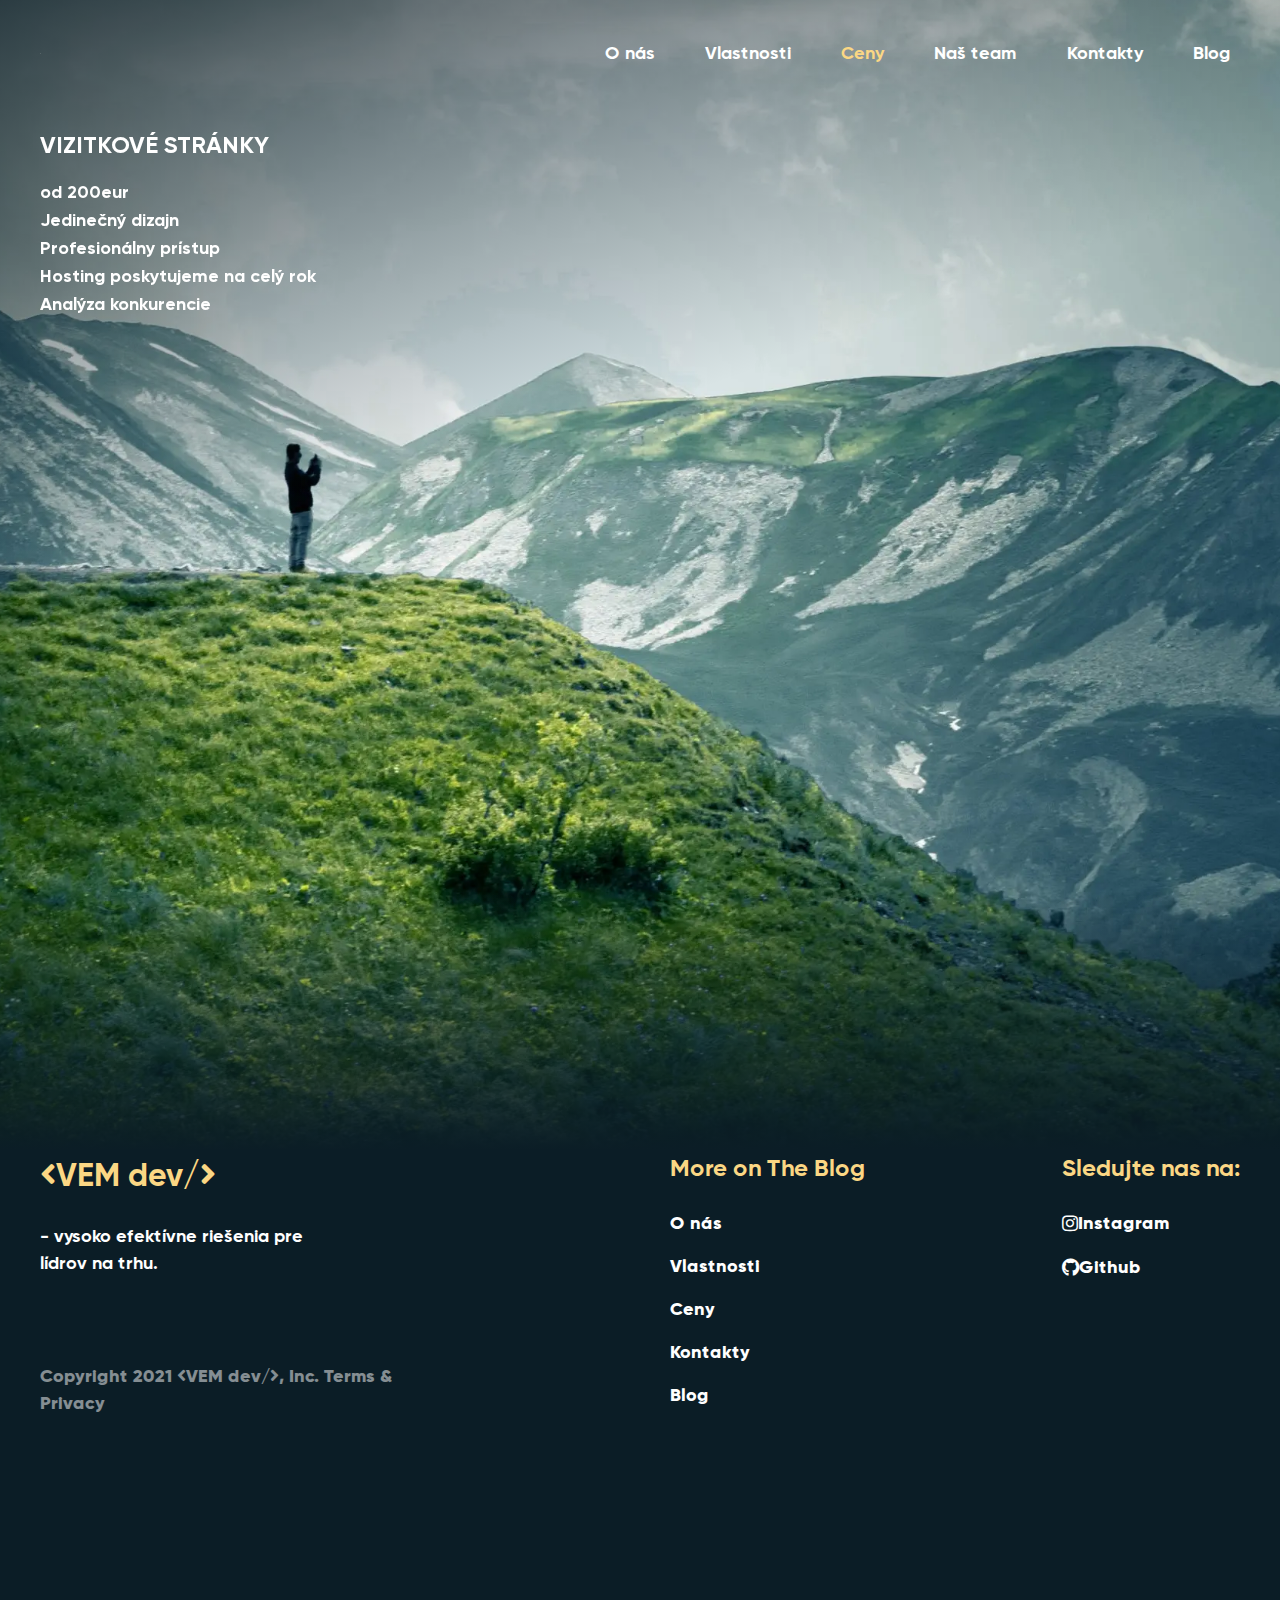
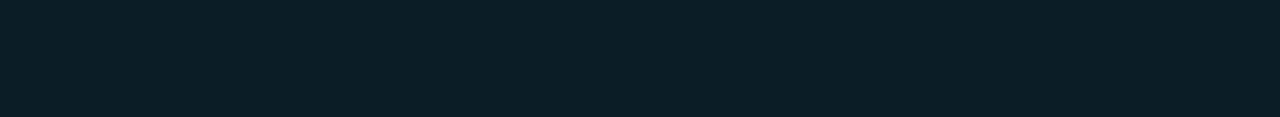
<file: pricing.html>
<!DOCTYPE html>
<html lang="sk">
  <head>
    <link rel="preload" href="css/style.css" as="font" type="text/plain/" />
    <link rel="preload" href="fonts/Gilroy/Gilroy-Medium.woff" as="font" type="font/woff" crossorigin />
    <link rel="preload" href="fonts/Gilroy/Gilroy-Bold.woff" as="font" type="font/woff" crossorigin />
    <link rel="preload" href="fonts/Gilroy/Gilroy-ExtraBold.woff" as="font" type="font/woff" crossorigin />
    <link rel="preconnect" href="https://fonts.gstatic.com" />
    <link rel="stylesheet" href="css/style.css" />
    <meta charset="UTF-8" />
    <meta name="viewport" content="width=device-width, initial-scale=1.0" />
    <meta name="description" content="A webdev company" />
    <title>VEMdev</title>
    <link rel="shortcut icon" href="images/shortcut.webp" />
  </head>
  <body>
    <header class="header main-header">
      <div class="container wide-container">
        <nav class="navbar">
          <a href="index.html" class="logo">
            <img height="1" width="1" src="images/logo.webp" alt="logo" class="logo-img">
          </a>
          <ul class="nav">
            <li><a class="hover-opacity" href="/">O nás</a></li>
            <li><a class="hover-opacity" href="features.html">Vlastnosti</a></li>
            <li><a href="pricing.html"><span class="gold-color">Ceny</span></a></li>
            <li><a href="team.html" class="hover-opacity">Naš team</a></li>
            <li><a class="hover-opacity" href="contacts.html">Kontakty</a></li>
            <li><a target="_blank" class="hover-opacity" href="https://www.instagram.com/vem.dev/?hl=ru">Blog</a></li>
          </ul>
        </nav>
      </div>
    </header>
    <main class="hero main pricing-main">
      <div class="container">
        <div class="swiper-container plans-slider">
          <div class="prices swiper-wrapper">
            <section class="swiper-slide plans-slide">
              <h3>VIZITKOVÉ STRÁNKY</h3>
              <h4>od 200eur</h4>
              <ul class="prices-ul">
                <li><i class="fas fa-chevron-right"></i>Jedinečný dizajn
                </li>
                <li><i class="fas fa-chevron-right"></i>Profesionálny prístup
                </li>
                <li><i class="fas fa-chevron-right"></i>Hosting poskytujeme na celý rok</li>
                <li><i class="fas fa-chevron-right"></i>Analýza konkurencie</li>
              </ul>
            </section>
            <section class="swiper-slide plans-slide">
              <h3>PRISTÁVANIE</h3>
              <h4>od 300eur</h4>
              <ul class="prices-ul">
                <li><i class="fas fa-chevron-right"></i>Jedinečný dizajn
                </li>
                <li><i class="fas fa-chevron-right"></i>Profesionálny prístup
                </li>
                <li><i class="fas fa-chevron-right"></i>Hosting poskytujeme na celý rok</li>
                <li><i class="fas fa-chevron-right"></i>Analýza konkurencie</li>
              </ul>
            </section>
            <section class="swiper-slide plans-slide">
              <h3>ADRESÁRE STRÁNOK</h3>
              <h4>od 400eur</h4>
              <ul class="prices-ul">
                <li><i class="fas fa-chevron-right"></i>Jedinečný dizajn
                </li>
                <li><i class="fas fa-chevron-right"></i>Profesionálny prístup
                </li>
                <li><i class="fas fa-chevron-right"></i>Hosting poskytujeme na celý rok</li>
                <li><i class="fas fa-chevron-right"></i>Analýza konkurencie</li>
              </ul>
            </section>
            <section class="swiper-slide plans-slide">
              <h3>INTERNETOVÉ OBCHODY</h3>
              <h4>od 500eur</h4>
              <ul class="prices-ul">
                <li><i class="fas fa-chevron-right"></i>Jedinečný dizajn
                </li>
                <li><i class="fas fa-chevron-right"></i>Profesionálny prístup
                </li>
                <li><i class="fas fa-chevron-right">Hosting poskytujeme na celý rok</i></li>
                <li><i class="fas fa-chevron-right"></i>Schopnosť nájsť akýkoľvek produkt</li>
              </ul>
            </section>
          </div>
        </div>
      </div>
    </main>
    <footer class="footer">
      <div class="container footer-container">
        <div class="footer-content">
          <div class="logo footer-logo">
            <span class="logo-span"><i class="fas fa-angle-left"></i>VEM</span> dev/<i
              class="fas fa-angle-right"
            ></i>
          </div>
          <p class="footer-p">- vysoko efektívne riešenia pre lídrov na trhu.</p>
          <p class="copyright">
            Copyright 2021 <span class="logo-span"><i class="fas fa-angle-left"></i>VEM</span> dev/<i
              class="fas fa-angle-right"
            ></i
            >, Inc. Terms & Privacy
          </p>
        </div>
        <div class="footer-navbar">
          <div>
            <h3 class="gold-color">More on The Blog</h3>
            <ul class="dropmenu">
              <li><a href="/">O nás</a></li>
              <li><a href="features.html">Vlastnosti</a></li>
              <li><a href="pricing.html">Ceny</a></li>
              <li><a href="contacts.html">Kontakty</a></li>
              <li><a target="_blank" href="https://www.instagram.com/vem.dev/?hl=ru">Blog</a></li>
            </ul>
          </div>
          <div>
            <h3 class="gold-color">
              Sledujte nas na:
            </h3>
            <ul class="dropmenu">
              <li><a target="_blank" href="https://www.instagram.com/vem.dev/?hl=ru"><i class="fab fa-instagram icons-mg"></i
            >Instagram</a></li>
              <li><a target="_blank" href="https://github.com/maryna1408/VEM.dev"><i class="fab fa-github icons-mg"></i
            >Github</a></li>
            </ul>
          </div>
        </div>
      </div>
    </footer>
    <link rel="preload" href="css/swiper-bundle.min.css" as="style" />
    <link rel="stylesheet" href="css/swiper-bundle.min.css" />
    <script defer src="js/swiper-bundle.min.js"></script>
    <script defer src="js/app.js"></script>
  </body>
</html>
</file>
<file: css/style.css>
/*=========================FONTS START=============================*/

@font-face {
  font-family: 'Gilroy';
  src: url('../fonts/Gilroy/Gilroy-ExtraBold.woff') format('woff');
  font-weight: 800;
  font-style: normal;
  font-display: swap;
}
@font-face {
  font-family: 'Gilroy';
  src: url('../fonts/Gilroy/Gilroy-Bold.woff') format('woff');
  font-weight: bold;
  font-style: normal;
  font-display: swap;
}
@font-face {
  font-family: 'Gilroy';
  src: url('../fonts/Gilroy/Gilroy-ExtraBold.woff') format('woff');
  font-weight: 500;
  font-style: normal;
  font-display: swap;
}


  /* cyrillic */
@font-face {
  font-family: 'Playfair Display';
  font-style: normal;
  font-weight: 600;
  font-display: swap;
  src: url(https://fonts.gstatic.com/s/playfairdisplay/v22/nuFiD-vYSZviVYUb_rj3ij__anPXDTjYgFE_.woff2) format('woff2');
  unicode-range: U+0400-045F, U+0490-0491, U+04B0-04B1, U+2116;
}
/* latin-ext */
@font-face {
  font-family: 'Playfair Display';
  font-style: normal;
  font-weight: 600;
  font-display: swap;
  src: url(https://fonts.gstatic.com/s/playfairdisplay/v22/nuFiD-vYSZviVYUb_rj3ij__anPXDTLYgFE_.woff2) format('woff2');
  unicode-range: U+0100-024F, U+0259, U+1E00-1EFF, U+2020, U+20A0-20AB, U+20AD-20CF, U+2113, U+2C60-2C7F, U+A720-A7FF;
}
/* latin */
@font-face {
  font-family: 'Playfair Display';
  font-style: normal;
  font-weight: 600;
  font-display: swap;
  src: url(https://fonts.gstatic.com/s/playfairdisplay/v22/nuFiD-vYSZviVYUb_rj3ij__anPXDTzYgA.woff2) format('woff2');
  unicode-range: U+0000-00FF, U+0131, U+0152-0153, U+02BB-02BC, U+02C6, U+02DA, U+02DC, U+2000-206F, U+2074, U+20AC, U+2122, U+2191, U+2193, U+2212, U+2215, U+FEFF, U+FFFD;
}
/* cyrillic */
@font-face {
  font-family: 'Playfair Display';
  font-style: normal;
  font-weight: 700;
  font-display: swap;
  src: url(https://fonts.gstatic.com/s/playfairdisplay/v22/nuFiD-vYSZviVYUb_rj3ij__anPXDTjYgFE_.woff2) format('woff2');
  unicode-range: U+0400-045F, U+0490-0491, U+04B0-04B1, U+2116;
}
/* latin-ext */
@font-face {
  font-family: 'Playfair Display';
  font-style: normal;
  font-weight: 700;
  font-display: swap;
  src: url(https://fonts.gstatic.com/s/playfairdisplay/v22/nuFiD-vYSZviVYUb_rj3ij__anPXDTLYgFE_.woff2) format('woff2');
  unicode-range: U+0100-024F, U+0259, U+1E00-1EFF, U+2020, U+20A0-20AB, U+20AD-20CF, U+2113, U+2C60-2C7F, U+A720-A7FF;
}
/* latin */
@font-face {
  font-family: 'Playfair Display';
  font-style: normal;
  font-weight: 700;
  font-display: swap;
  src: url(https://fonts.gstatic.com/s/playfairdisplay/v22/nuFiD-vYSZviVYUb_rj3ij__anPXDTzYgA.woff2) format('woff2');
  unicode-range: U+0000-00FF, U+0131, U+0152-0153, U+02BB-02BC, U+02C6, U+02DA, U+02DC, U+2000-206F, U+2074, U+20AC, U+2122, U+2191, U+2193, U+2212, U+2215, U+FEFF, U+FFFD;
}


@font-face {
  font-family:"Font Awesome 5 Pro";
 font-style:normal;
 font-weight:400;
 font-display:block;
 src: url("../fonts/fa-regular-400.woff2") format("woff2")}
 .far{
   font-family:"Font Awesome 5 Pro";font-weight:400
 }

@font-face {
 font-family: 'Font Awesome 5 Pro';
 font-style: normal;
 font-weight: 900;
 font-display: block;
 src: url("../fonts/fa-solid-900.woff2") format("woff2"); }

.fa,
.fas {
 font-family: 'Font Awesome 5 Pro';
 font-weight: 900; 
}

 @font-face {
   font-family: 'Font Awesome 5 Brands';
   font-style: normal;
   font-weight: 400;
   font-display: block;
   src: url("../fonts/fa-brands-400.woff2") format("woff2"); }
 
 .fab {
   font-family: 'Font Awesome 5 Brands';
   font-weight: 400; 
 }
/*=========================FONTS END=============================*/

/*=========================CSS RESET START=============================*/

/* http://meyerweb.com/eric/tools/css/reset/ 
   v2.0 | 20110126
   License: none (public domain)
*/

html,
body,
div,
span,
applet,
object,
iframe,
h1,
h2,
h3,
h4,
h5,
h6,
p,
blockquote,
pre,
a,
abbr,
acronym,
address,
big,
cite,
code,
del,
dfn,
em,
img,
ins,
kbd,
q,
s,
samp,
small,
strike,
strong,
sub,
sup,
tt,
var,
b,
u,
i,
center,
dl,
dt,
dd,
ol,
ul,
li,
fieldset,
form,
label,
legend,
table,
caption,
tbody,
tfoot,
thead,
tr,
th,
td,
article,
aside,
canvas,
details,
embed,
figure,
figcaption,
footer,
header,
hgroup,
menu,
nav,
output,
ruby,
section,
summary,
time,
mark,
audio,
video {
  margin: 0;
  padding: 0;
  border: 0;
  font-size: 100%;
  font: inherit;
  vertical-align: baseline;
}
/* HTML5 display-role reset for older browsers */
article,
aside,
details,
figcaption,
figure,
footer,
header,
hgroup,
menu,
nav,
section {
  display: block;
}
body {
  line-height: 1;
}
ol,
ul {
  list-style: none;
}
blockquote,
q {
  quotes: none;
}
blockquote:before,
blockquote:after,
q:before,
q:after {
  content: "";
  content: none;
}
table {
  border-collapse: collapse;
  border-spacing: 0;
}
/*=========================CSS RESET END=============================*/

/*=========================COMMON STYLES START=============================*/
*,
::before,
::after {
  box-sizing: border-box;
}
html {
  scroll-behavior: smooth;
}
:root {
  --theme-hue: 0;
  --theme-color: #0B1D26;
  --text-color: #ffffff;
  --text-color-gold: #FBD784;
}
body {
  background-color: var(--theme-color);
  color: var(--text-color);
  font-family: 'Gilroy', sans-serif;
  font-size: 18px;
  font-weight: 700;
  line-height: 1.5;
}
a,
::before,
::after {
  display: inline-flex;
  text-decoration: none;
  color: inherit;
}
button {
  font-size: inherit;
  font-family: inherit;
  color: inherit;
  font-weight: inherit;
  padding: 0;
  margin: 0;
  background-color: transparent;
  border: 0;
  cursor: pointer;
  display: inline-flex;
}
.container {
  max-width: 1460px;
  margin: 0 auto;
}
.wide-container{
  max-width: 1760px;
}

h1{
  font-family: 'Playfair Display';
  font-size: 68px;
  display: flex;
  justify-content: center;
  line-height: 1.2;
  margin-bottom: 1px;
  font-weight: 600;
}

h2{
  font-family: 'Playfair Display';
  font-weight: 600;
  font-size: 64px;
  width: 600px;
  padding: 27px 0;
  line-height: 1.3;
}
/* .tes-h2{
  display: flex;
  justify-content: center;
  align-items: center;
} */
h3{
  padding-bottom: 16px;
  font-size: 24px;
}
.arrow{
  padding-left: 16px;
  font-size: 22px;
}
.rule-span{
  text-transform: uppercase;
  font-weight: 800;
  letter-spacing: 6px;
}
.hover-opacity:hover{
  opacity: .6;
}
.gold-color{
  color: var(--text-color-gold);
}
/*=========================COMMON STYLES END=============================*/

/*=========================PAGE STYLES START===========================*/
/*=========================HEADER START===========================*/
.header{
  position: relative;
  padding: 48px 120px;
  width: 100%;
}
.main-header{
  position: absolute;
  left: 0;
  top: 0;
}

.fa-cube::before{
  content: "\f1b2";
}
.fa-angle-left::before{
  content: "\f104";
}
.fa-angle-right::after{
  content: "\f105";
}
.logo{
  font-size: 32px;
}
.logo-span{
  text-transform: uppercase;
}
.navbar{
  display: flex;
  justify-content: space-between;
  align-items: center;
  font-weight: 600;
}
.nav{
  display: flex;
}
.nav li:nth-child(n+2){
  margin-left: 30px;
}
.nav a{
  padding: 10px;
  transition: .3s;
}
.fa-user-circle:before {
  content: "\f2bd";
}
.user-icon{
  margin: 10px;
  color: #fff;
}
.account-button{
  display: flex;
  align-items: center;
  transition: .3s;
}
/*=========================HEADER END===========================*/

/*=========================HERO START===========================*/
.hero-container{
  display: flex;
  align-items: center;
}
.hero{
  background:  linear-gradient(160deg, #0B1D26, transparent 45%) ,linear-gradient(0deg, #0B1D26, transparent 20%), url('../images/pic.webp') no-repeat center / cover, var(--theme-color);
  padding: 277px 0;
  min-height: 1730px;
}
.fa-instagram::before{
  content: "\f16d";
}
.fa-github::before{
  content: "\f09b";
}
.sci{
  display: flex;
  align-items: center;
  transform-origin: 0 100%;
  transform: rotate(90deg) translateX(-50%);
}
.sci a{
  transition: .3s;
}
.sci li:nth-child(n+2){
  margin-left: 30px;
  transform: rotate(-90deg);
}
.follow{
  width: 77px;
}
.fa-long-arrow-down::before{
  content: "\f175";
}
.slider{
  height: 300px;
  width: 1000px;
}
/*=========================HERO END===========================*/

/*=========================MAIN START===========================*/
.main-main{
  margin-top: -200px;
  padding-bottom: 200px;
}
.feature-container .section:nth-child(n+2){
  margin-top: -270px;
}
.main{
  margin-top: 200px;
  padding-bottom: 20px;
}
.section{
  display: flex;
  align-items: center;
  justify-content: space-between;
  padding-bottom: 200px;
}
.image{
  width: 566px;
  height: 720px;
}
.content{
  position: relative;
  width: 635px;
}
.reverse-section{
  display: flex;
  flex-direction: row-reverse;
}

.fa-horizontal-rule::before{
  content: "\f86c";
}
.content-p{
  line-height: 1.7;
  padding-bottom: 27px;
}
.arrow-button{
  display: flex;
  align-items: center;
  transition: .3s;
}
.fa-long-arrow-alt-right::before{
  content: "\f178";
}
.content::before{
  font-size: 240px;
  opacity: .1;
  position: absolute;
  top: -170px;
  left: -35px;
}
.first-content::before{
  content: "01";
}
.second-content::before{
  content: "02";
}
.third-content::before{
  content: "03";
}
.forth-content::before{
  content: "04";
}
.fifth-content::before{
  content: "05";
}
.sixth-content::before{
  content: "06";
}
/*=========================MAIN END===========================*/

/*=========================FOOTER START===========================*/
.footer{
  padding-bottom: 132px;
}
.footer-container{
  display: flex;
  justify-content: space-between;
}
.footer-navbar{
  display: flex;
  justify-content: space-between;
  width: 570px;
}
.footer-logo{
  color: var(--text-color-gold);
}
.footer-p{
  width: 303px;
  padding-bottom: 122px;
}
.dropmenu li{
  padding: 8px 0;
  font-weight: 500;
}
.dropmenu li:hover{
  text-decoration: underline;
}
.footer-logo{
  padding-bottom: 24px;
}
.footer-content{
  position: relative;
  width: 360px;
}
.copyright{
  opacity: .5;
  font-weight: 500;
  position: absolute;
  bottom: 0;
}
.cube{
  margin-right: 10px;
}
/*=========================FOOTER END===========================*/
.testimonials{
  padding-top: 30px;
}
.sections {
  height: 100%;
  display: flex;
}
.sections .comments {
  border: solid 2px #dddddd;
  border-radius: 10px;
  transition: 0.3s;
  padding: 30px;
}
.slides {
  margin-bottom: 80px;
}
.sections .comments:hover {
  border-color: var(--text-color-gold);
}
.fa-star:before {
  content: "\f005";
  color: #fea250;
  width: 16px;
  height: 16px;
}
.name {
  text-align: center;
}
.personal_inf .name {
  font-weight: 500;
  font-size: 18px;
  margin-bottom: 5px;
}
.location {
  font-size: 14px;
}
.comments_p {
  line-height: 30px;
}
.fa-long-arrow-left:before {
  content: "\f177";
}
.fa-long-arrow-right:before {
  content: "\f178";
}
.slider-arrow {
  font-size: 30px;
  height: 60px;
  width: 60px;
  color: var(--text-color-gold);
  border: solid 2px var(--text-color-gold);
  border-radius: 999px;
  margin: 10px;
  justify-content: center;
  align-items: center;
  transition: 0.5s;
}
.slider-arrow:hover {
  color: #fff;
  background-color: var(--text-color-gold);
}
.slider_bullet {
  display: inline-flex;
  height: 15px;
  width: 15px;
  border-radius: 999px;
  background-color: #ccc;
  cursor: pointer;
  transition: 0.3s;
}
.slider_bullet:nth-child(n + 2) {
  margin-left: 15px;
}
.slider_bullet_active {
  width: 45px;
  background-color: var(--text-color-gold);
}
.slider-control{
  display: flex;
  justify-content: space-around;
  align-items: center;
}
.heading{
  display: flex;
  flex-direction: column;
  justify-content: center;
  align-items: center;
  margin-bottom: 70px;
}
.tes-h2{
  width: 700px;
  text-align: center;
  margin-bottom: 10px;
}
.mc{
  display: flex;
  justify-content: space-between;
  align-items: center;
  margin-bottom: 10px;
}


/*=========================PAGE STYLES END===========================*/

/*=========================ADAPTATION START===========================*/

/* XX-Large devices (larger desktops) */
/* No media query since the xxl breakpoint has no upper bound on its width */

/* X-Large devices (large desktops, less than 1400px) */
@media (max-width: 1399.98px) {
  .wide-container{
    max-width: auto;
    padding: 0 20px;
  }
  .container{
    padding: 0 40px;
    min-width: auto;
  }
  h1{
    font-size: 70px;
  }
  h2{
    font-size: 55px;
  }
  .image{
    width: 400px;
    height: auto;
  }
  .header{
    padding: 30px 0;
  }
  .hero{
    min-height: 1300px;
  }
  .main{
  margin-top: -150px;
  padding-bottom: 20px;
}
  .content{
    width: 600px;
  }
  .footer{
    padding-bottom: 150px;
  }
}
/* Large devices (desktops, less than 1200px) */
@media (max-width: 1199.98px) {
  body{
    font-size: 16px;
  }
  h1{
    font-size: 60px;
  }
  h2{
    font-size: 40px;
  }
  .hero{
    min-height: 1100px;
  }
  .main{
    margin-top: -100px;
    padding-bottom: 20px;
  }
  .image{
    width: 300px;
    height: auto;
  }
  .footer-navbar{
    width: 440px;
  }
  h3{
    font-size: 20px;
  }
  .content{
    width: 546px;
  }
  .follow{
    width: 70px;
  }
}
/* Medium devices (tablets, less than 992px) */
@media (max-width: 991.98px) {
  h1{
    font-size: 45px;
  }
  h2{
    font-size: 40px;
    width: 360px;
    padding: 15px 0;
  }
  .hero{
    padding: 220px 0;
    min-height: 900px;
  }
  .content{
    width: 331px;
  }
  .content::before{
    font-size: 180px;
    top: -125px;
  }
  .main{
    margin-top: -60px;
    padding-bottom: 20px;
  }
  .section{
    padding-bottom: 140px;
  }
  .footer-navbar{
    width: 350px;
  }
  .slider{
    height: 210px;
  }
  .rule-span{
    letter-spacing: 4px;
  }
  .content-p{
    padding-bottom: 15px;
  }
}
/* Small devices (landscape phones, less than 768px) */
@media (max-width: 767.98px) {
  body{
    font-size: 12px;
  }
  h1{
    font-size: 35px;
  }
  h2{
    font-size: 28px;
    width: 277px;
    padding: 15px 0;
  }
  h3{
    font-size: 17px;
  }
  .content{
    width: 244px;
  }
  .image{
    width: 205px;
  }
  .rule-span{
    letter-spacing: 3px;
  }
  .hero{
    min-height: 600px;
  }
  .main{
    margin-top: -30px;
  }
  .nav li:nth-child(n+2){
    margin-left: 10px;
  }
  .footer-content{
    position: static;
    display: flex;
    flex-direction: column;
    width: auto;
    justify-content: center;
  }
  .footer-container{
    flex-wrap: wrap;
    position: relative;
  }
  .footer-navbar{
    width: 80%;
  }
  .copyright{
    bottom: -40px;
  }
  .footer-p{
    padding-bottom: 30px;
  }
  .footer{
    padding-bottom: 90px;
  }
  .section{
    padding-bottom: 120px;
  }
  .sci li:nth-child(n+2){
    margin-left: 20px;
  }
  .follow{
    width: 51px;
  }
}
/* X-Small devices (portrait phones, less than 576px) */
@media (max-width: 575.98px) and (min-width: 320px) {
  h1{
    font-size: 25px;
    }
    .sci{
      transform: rotate(90deg) translateX(-80%);
    }
    .hero-container .slider{
      margin-left: -15%;
    }
  .logo{
    font-size: 20px;
  }
  .nav li:nth-child(n+2){
    margin-left: 0;
  }
  .nav li{
    font-weight: 500;
  }
  /* .image{
    display: none;
  } */
  .section{
    flex-wrap: wrap;
    justify-content: center;
  }
  .content{
    padding-bottom: 40px;
  }
  .footer-container{
    padding: 0 15px;
  }
  .footer-navbar{
    width: 100%;
  }
  .wide-container{
    padding: 0 15px;
  }
  .account-button{
    font-size: 15px;
  }
  .hero{
    padding: 200px 0;
    min-height: 200px;
  }
  .arrow{
    font-size: 12px;
    padding-left: 8px;
  }
  .account-span{
    display: none;
  }
}

/*=========================ADAPTATION END===========================*/
</file>
